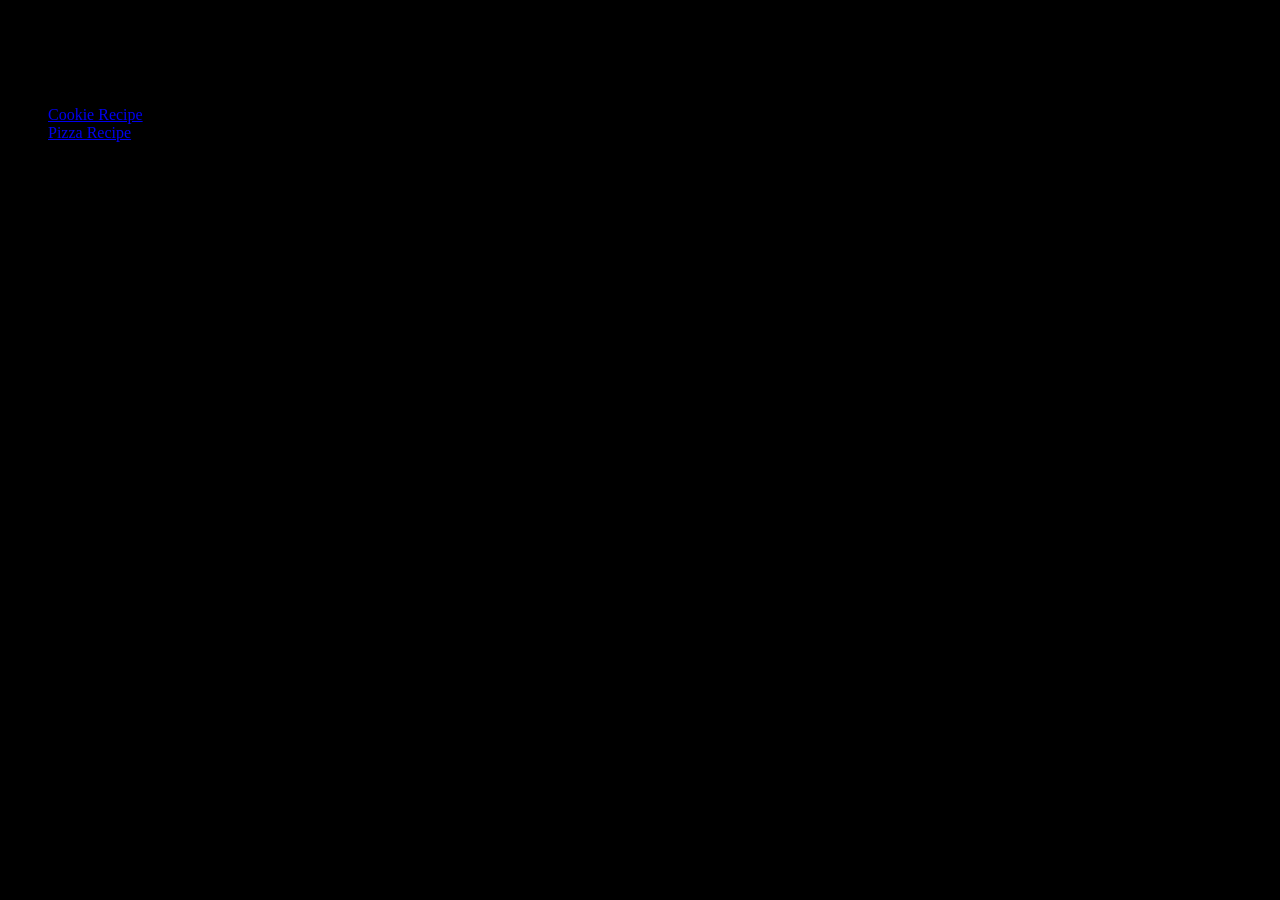
<file: index.html>
<!DOCTYPE html>
<html lang="en">
<head>
    <meta charset="UTF-8">
    <meta name="viewport" content="width=device-width, initial-scale=1.0">
    <link rel="stylesheet" href="styles.css"
    <title>Baking cookies</title>
</head>
<body>
    <h1>Odin-Recipes</h1>
<ul>
   <li><a href="recipes/cookies.html">Cookie Recipe</a></li>
   <li><a href="recipes/pizza.html">Pizza Recipe</a></li>

</ul>
</body>
</html>
</file>
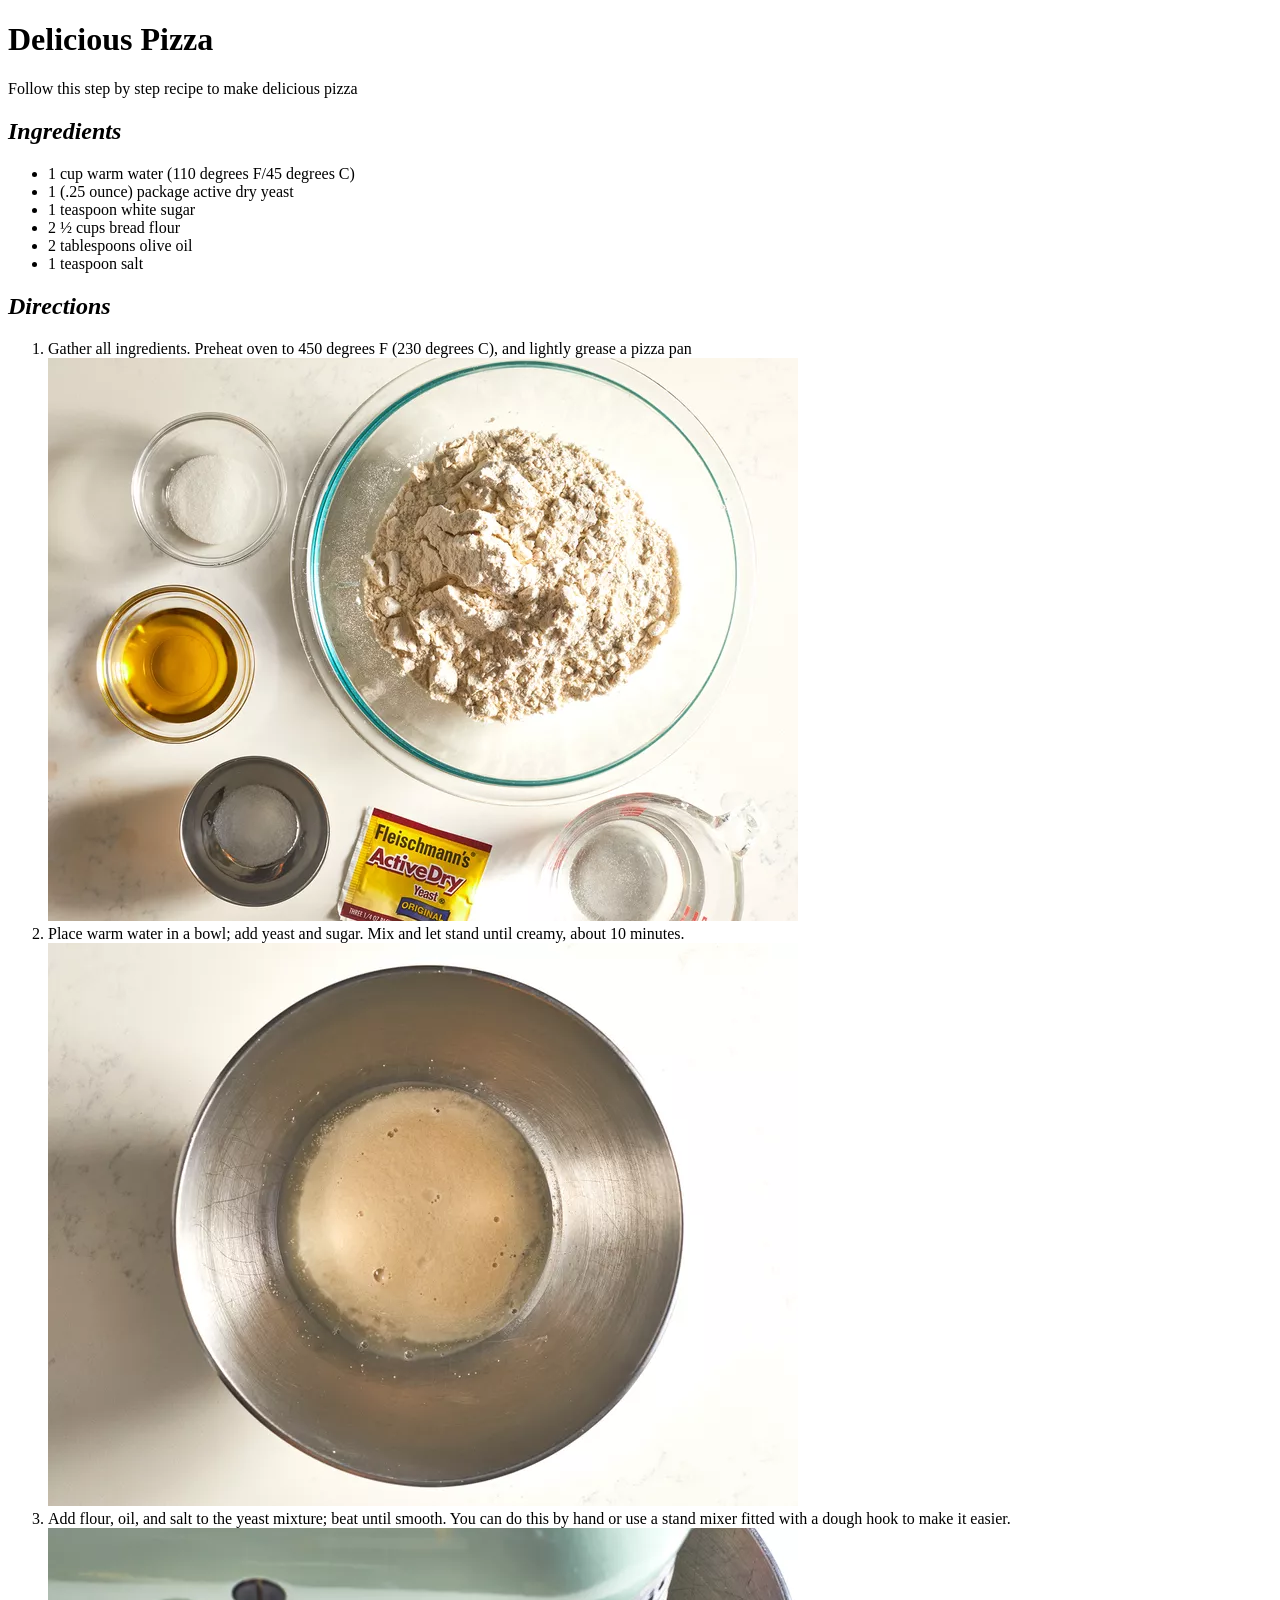
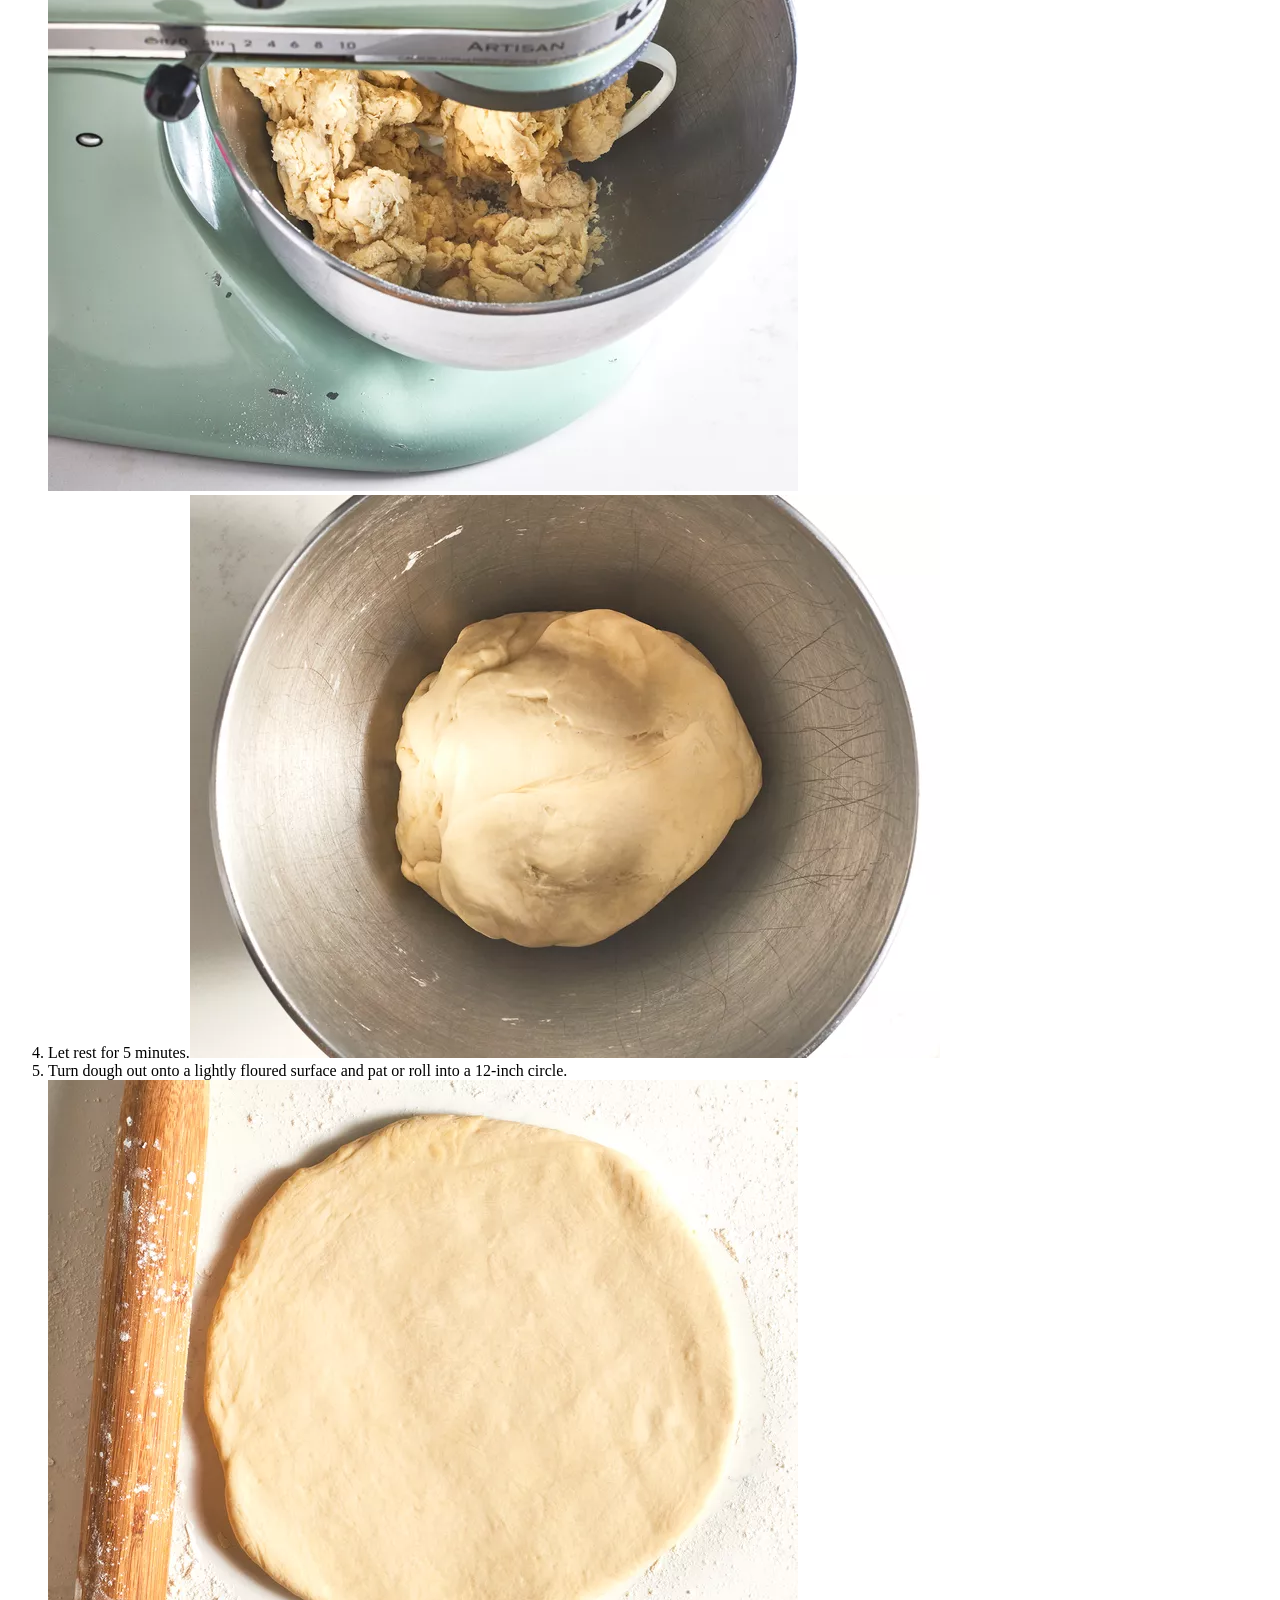
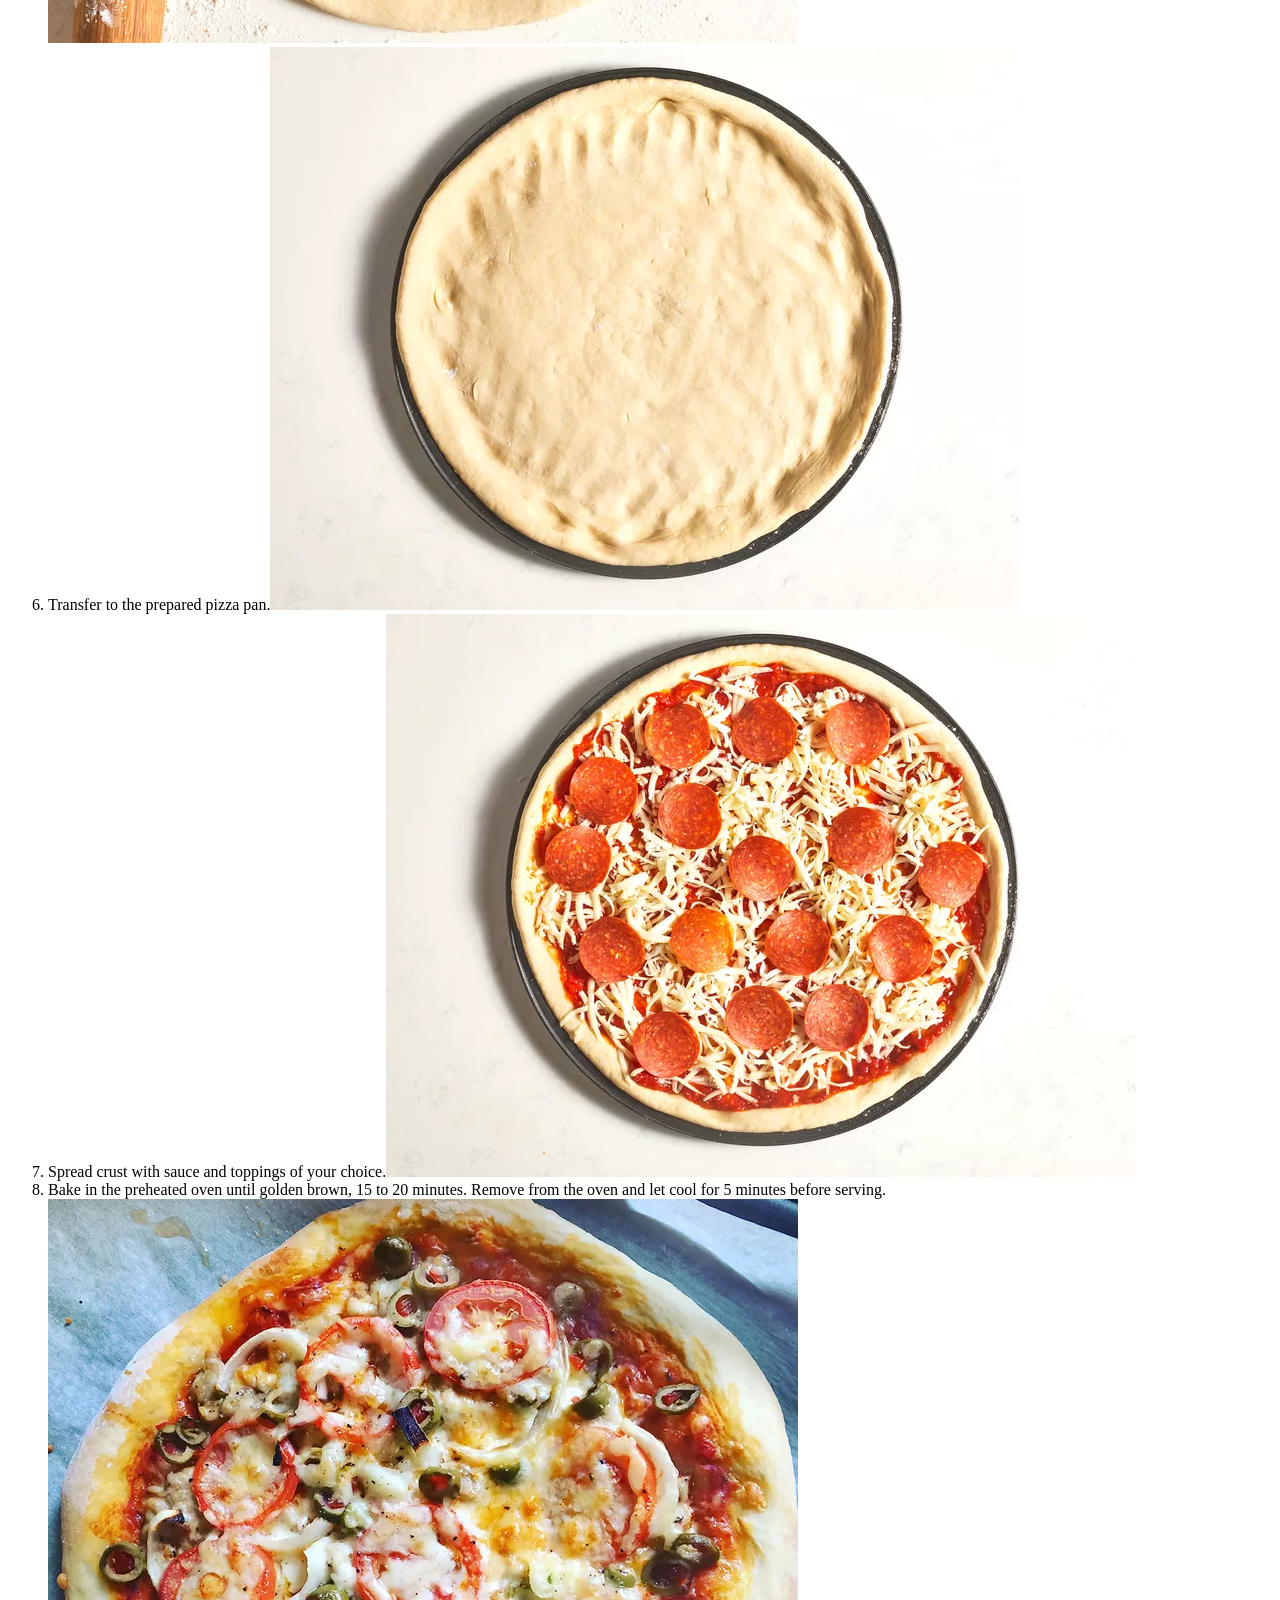
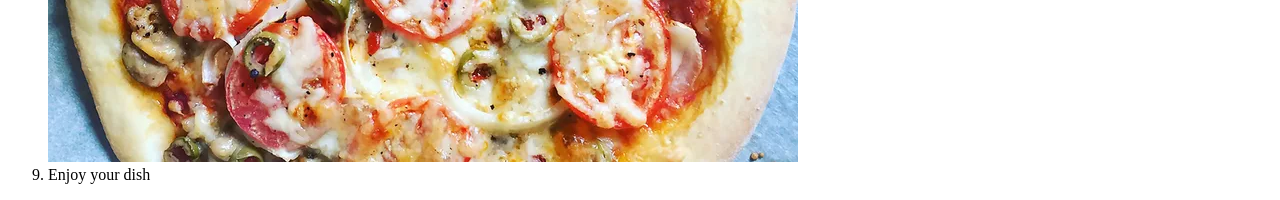
<file: recipes/pizza.html>
<!DOCTYPE html>
<html lang="en">
<head>
    <meta charset="UTF-8">
    <meta name="viewport" content="width=device-width, initial-scale=1.0">
    <title>Pizza Recipe</title>
</head>
<body>
    <h1>Delicious Pizza</h1>

    <p>Follow this step by step recipe to make delicious pizza</p>


<h2><em>Ingredients</em></h2>

<ul>
    <li>1 cup warm water (110 degrees F/45 degrees C)</li>
    <li>1 (.25 ounce) package active dry yeast</li>
    <li>1 teaspoon white sugar</li>
    <li>2 ½ cups bread flour</li>
    <li>2 tablespoons olive oil</li>
    <li>1 teaspoon salt</li>

    </ul>

    <h2><em>Directions</em></h2>
<ol>
    <li>Gather all ingredients. Preheat oven to 450 degrees F (230 degrees C), and lightly grease a pizza pan<img src="/recipes/pizza-images/step1.webp"></li>
    <li>Place warm water in a bowl; add yeast and sugar. Mix and let stand until creamy, about 10 minutes.<img src="/recipes/pizza-images/step2.webp"></li>
    <li>Add flour, oil, and salt to the yeast mixture; beat until smooth. You can do this by hand or use a stand mixer fitted with a dough hook to make it easier.<img src="/recipes/pizza-images/step3.webp"></li>
    <li>Let rest for 5 minutes.<img src="/recipes/pizza-images/step4.webp"></li>
    <li>Turn dough out onto a lightly floured surface and pat or roll into a 12-inch circle.<img src="/recipes/pizza-images/step5.webp"></li>
    <li>Transfer to the prepared pizza pan.<img src="/recipes/pizza-images/step6.webp"></li>
    <li>Spread crust with sauce and toppings of your choice.<img src="/recipes/pizza-images/step7.webp"></li>
    <li>Bake in the preheated oven until golden brown, 15 to 20 minutes. Remove from the oven and let cool for 5 minutes before serving.<img src="/recipes/pizza-images/step8.webp"></li>
    
    <li>Enjoy your dish</li>
</ol>
</body>
</html>
</file>
<file: styles.css>
body{
    background-color:black;
   }
</file>
